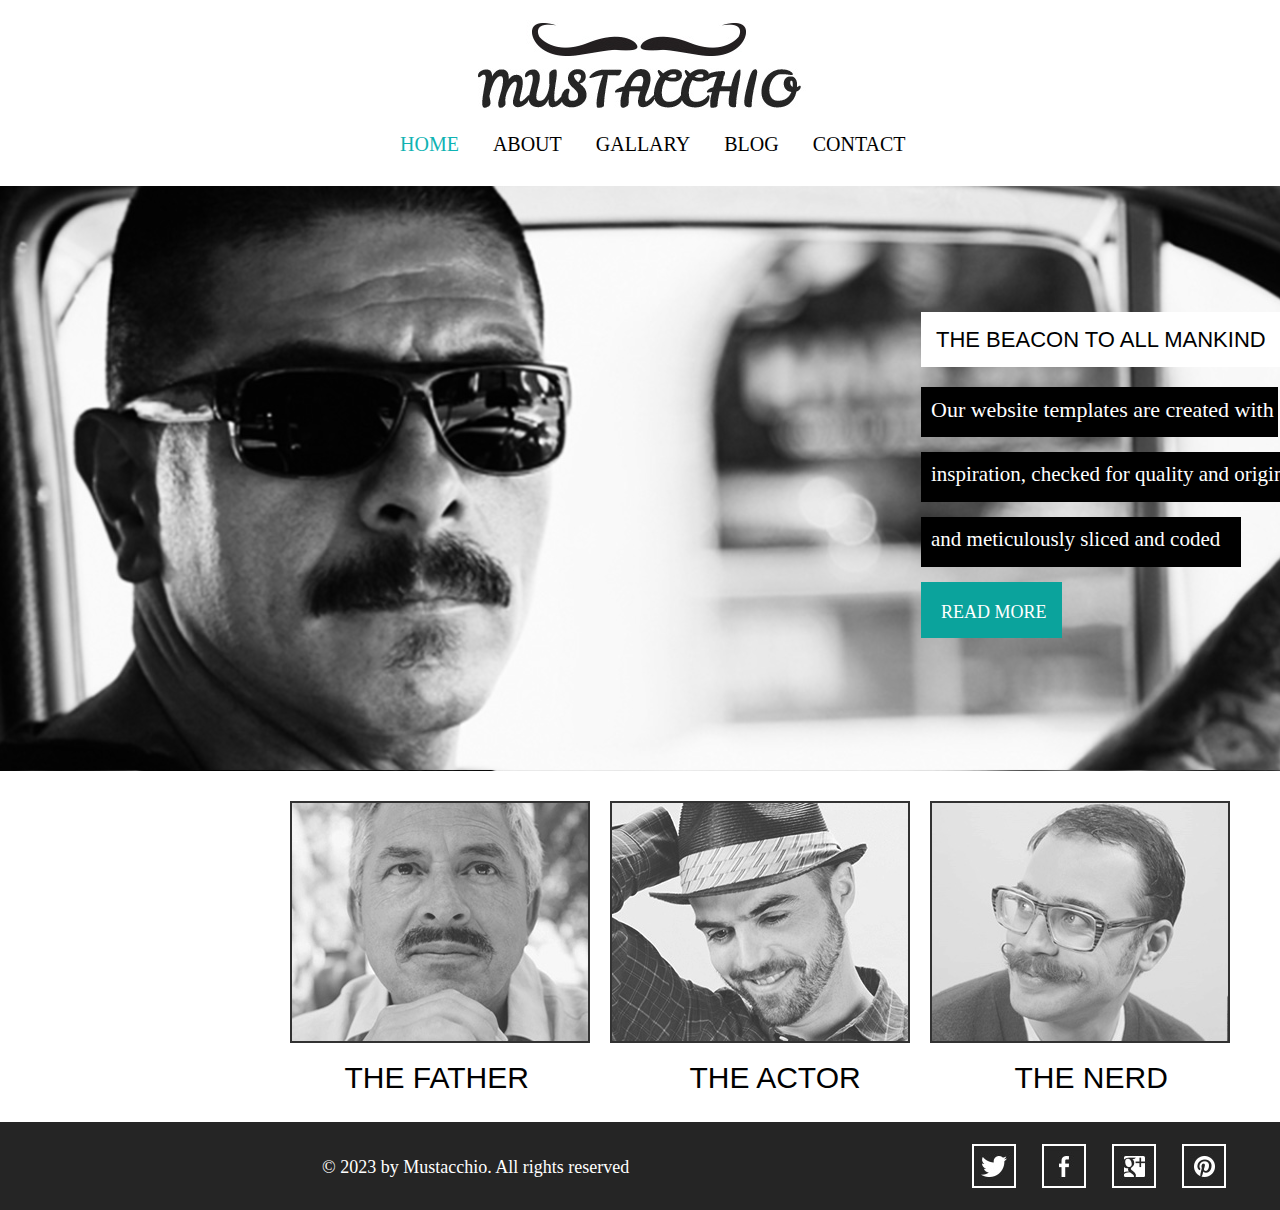
<file: index.html>
<!DOCTYPE html>
<html>
<head>
    <link rel="stylesheet" href="style.css">
    <meta lang="en-US">
    <meta charset="utf-8">
<title>
home
</title>

</head>
<body>
    <!--start herder coading-->


    <header>
        <div id="logo">
            <img src="images/logo.jpg" alt="logo">
        </div><br>
        <div id="manu-box">
         <ul id="manu-list">
             <li id="manu-list-itam"><a href="#" class="home">HOME</a></li>
             <li id="manu-list-itam"><a href="about.html">ABOUT</a></li>
             <li id="manu-list-itam"><a href="#">GALLARY</a></li>
             <li id="manu-list-itam"><a href="#">BLOG</a></li>
             <li id="manu-list-itam"><a href="#">CONTACT</a></li>
         </ul>

        </div>

    </header>

 <!--end herder coading-->


 <!--start section coading-->

    <section>
        <div id="sec1">
            <nav id="about">
                <div id="abt1">
                    <p class="abt1">THE BEACON TO ALL MANKIND</p>

                </div>
                <div id="abt2">
                    <p class="abt2">Our website templates are created with</p>

                </div>
                <div id="abt3">
                    <p class="abt3">inspiration, checked for quality and originality</p>

                </div>
                <div id="abt4">
                    <p class="abt4">and meticulously sliced and coded</p>

                </div>
                <div id="read-more">
                    <p class="read-more-p"><a href="#" id="read-m">READ MORE</a></p>

                 </div>


            </nav>

        </div>
        <div id="sec2">
                <a class="the-father-img" href="#"><nav id="the-father-img"> </nav></a>
           
                <a href="#" class="the-actor-img"><nav id="the-actor-img"></nav></a>

                <a href="#" class="the-nerd-img"><nav id="the-nerd-img"></nav></a>

            <nav id="the-father-text"><p class="the-father-text">THE FATHER</p></nav>

            <nav id="the-actor-text"><p class="the-actor-text">THE ACTOR</p></nav>

            <nav id="the-nerd-text"><p class="the-nerd-text">THE NERD</p></nav>

        </div>







    </section>


 <!--end section coading-->

 <!--start footer coading-->

    <footer>
        <nav id="footer">
            <p id="footer-text">© 2023 by Mustacchio. All rights reserved</p>
          
        </nav>
        <div id="social-info1"></div>
        <div id="social-info2"></div>
        <div id="social-info3"></div>
        <div id="social-info4"></div>

    </footer>
 <!--end footer coading-->



</body>




</html>
</file>
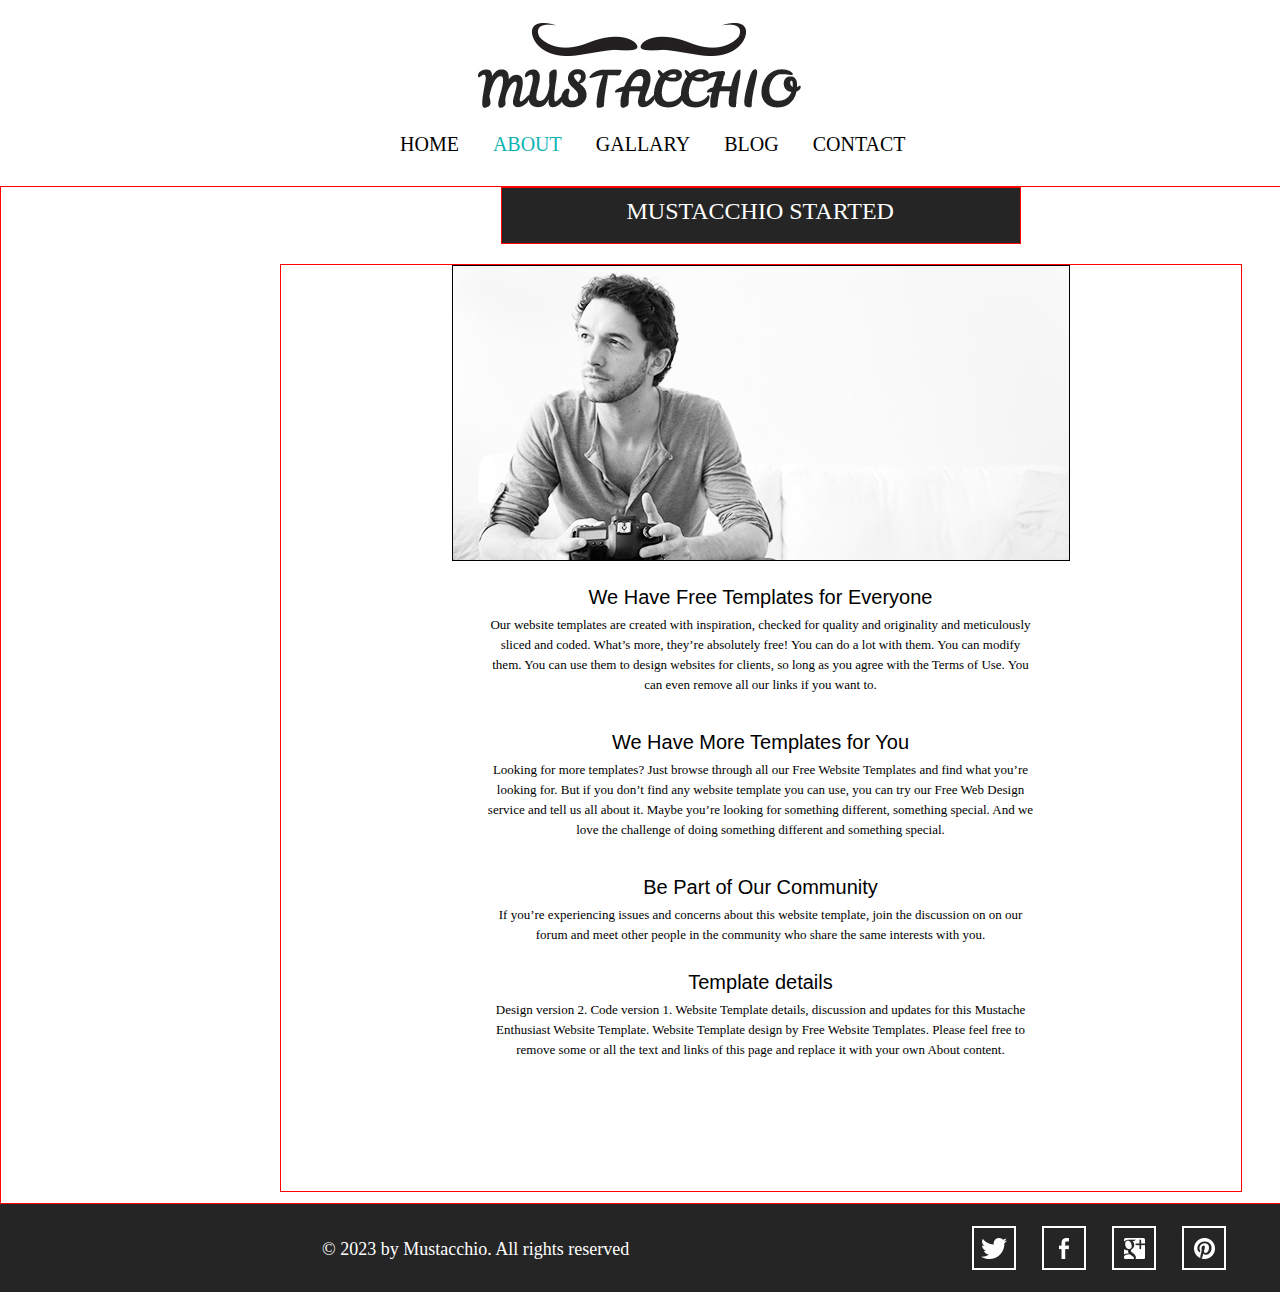
<file: about.html>
<!DOCTYPE html>
<html>
<head>
        <link rel="stylesheet" href="style.css">
        <meta lang="en-US">
        <meta charset="utf-8">
    <title>
        about

    </title>
</head>
<body>

    <!--start herder coading-->


    <header>
            <div id="logo">
                <img src="images/logo.jpg" alt="logo">
            </div><br>
            <div id="manu-box">
             <ul id="manu-list">
                 <li id="manu-list-itam"><a href="index.html" >HOME</a></li>
                 <li id="manu-list-itam"><a href="#" class="home">ABOUT</a></li>
                 <li id="manu-list-itam"><a href="#">GALLARY</a></li>
                 <li id="manu-list-itam"><a href="#">BLOG</a></li>
                 <li id="manu-list-itam"><a href="#">CONTACT</a></li>
             </ul>
    
            </div>
    
        </header>
    
     <!--end herder coading-->
     <!--start section coading-->
     <section id="sec-about">
         <div id="section-tittle">
            <p id="sec-title-text">MUSTACCHIO STARTED</p>

         </div>
         <div id="abt-all">
            <nav id="abt-img">
            </nav>
            <nav id="abt-text">
                <div id="text-header1"><p class="text-header1">We Have Free Templates for Everyone</p></div>
                <div id="text-abt1"><p class="text-abt1">Our website templates are created with inspiration, checked for quality and originality and meticulously sliced and coded. What’s more, they’re absolutely free! You can do a lot with them. You can modify them. You can use them to design websites for clients, so long as you agree with the Terms of Use. You can even remove all our links if you want to.</p></div>
                <div id="text-header1"><p class="text-header1">We Have More Templates for You</p></div>
                <div id="text-abt1"><p class="text-abt1">Looking for more templates? Just browse through all our Free Website Templates and find what you’re looking for. But if you don’t find any website template you can use, you can try our Free Web Design service and tell us all about it. Maybe you’re looking for something different, something special. And we love the challenge of doing something different and something special.</p></div>
                <div id="text-header2"><p class="text-header2">Be Part of Our Community</p></div>
                <div id="text-abt2"><p class="text-abt2">If you’re experiencing issues and concerns about this website template, join the discussion on on our forum and meet other people in the community who share the same interests with you.</p></div>
                <div id="text-header1"><p class="text-header1">Template details</p></div>
                <div id="text-abt1"><p class="text-abt1">Design version 2. Code version 1. Website Template details, discussion and updates for this Mustache Enthusiast Website Template. Website Template design by Free Website Templates. Please feel free to remove some or all the text and links of this page and replace it with your own About content.</p></div>

            </nav>



         </div>



     </section>





      <!--end section coading-->


      <!--start footer coading-->

    <footer>
            <nav id="footer">
                <p id="footer-text">© 2023 by Mustacchio. All rights reserved</p>
              
            </nav>
            <div id="social-info1"></div>
            <div id="social-info2"></div>
            <div id="social-info3"></div>
            <div id="social-info4"></div>
    
        </footer>
     <!--end footer coading-->
    
    

</body>


</html>
</file>
<file: style.css>
@charset utf-8

*{
    box-sizing: border-box;
}
body{
    padding: 0;
    margin: 0;
    margin-top: 20px;

}
/*start header coading*/
header{
    width: 960px;
    height: 166px;
    margin: 0 auto;
    
}
#logo{
    width: 940px;
    height: 93px;
    float: left;
    margin-left: 310px;
    margin-bottom: 20px
    
}
#manu-box{
    padding: 0;
    margin: 0;
}
#manu-list{
    list-style: none;
    margin-left: 170px;
    

}
#manu-list-itam{
    display: inline-block;
    margin-left: 30px;
}
a{
    text-decoration: none;
    color: black;
    font-size: 20px;
    font-family: Georgia, 'Times New Roman', Times, serif;
}
.home{
    color: rgb(15, 179, 179);
}
a:hover{
    color: rgb(15, 179, 179);
    transition: 0.5s;
  
}



/*end header coading*/




/*start section coading*/
section{
    width: 1519px;
    height: 936px;
    
    padding: 0;
    margin: 0;
}
#sec1{
    width: 1519px;
    height: 585px;
    
    background-image: url(images/the-beacon.jpg);
    background-size: 1519px 584px;
    margin-bottom: 20px
 
 

}
#about{
    width: 398px;
    height: 334px;
    
    padding: 0;
    margin: 0;
    float: right;
    margin-right: 200px;
    margin-top: 125.5px 

   

}
#abt1{
    width: 376px;
    height: 20px;
    
    float: left;
    background-color: white;
    padding: 0;
    margin: 0;
    padding-top: 15px;
    padding-left: 15px;
    padding-bottom: 20px;
    margin-bottom: 20px

}
.abt1{
    padding: 0;
    margin: 0;
    font-size: 22px;
    margin-bottom: 15px;
    font-family:Impact, Haettenschweiler, 'Arial Narrow Bold', sans-serif;
}
#abt2{
    width: 347px;
    height: 20px;
    
    float: left;
    background-color: black;
    padding: 0;
    margin: 0;
    padding-top: 10px;
    padding-left: 10px;
    padding-bottom: 20px;
    margin-bottom: 15px;

}
.abt2{
    padding: 0;
    margin: 0;
    font-size: 22px;
    margin-bottom: 15px;
    color: white;

}
#abt3{
    width: 398px;
    height: 20px;
    
    float: left;
    background-color: black;
    padding: 0;
    margin: 0;
    padding-top: 10px;
    padding-left: 10px;
    padding-bottom: 20px;
    margin-bottom: 15px;

}
.abt3{
    padding: 0;
    margin: 0;
    font-size: 21px;
    margin-bottom: 15px;
    color: white;

}
#abt4{
    width: 310px;
    height: 20px;
    
    float: left;
    background-color: black;
    padding: 0;
    margin: 0;
    padding-top: 10px;
    padding-left: 10px;
    padding-bottom: 20px;
    margin-bottom: 15px;

}
.abt4{
    padding: 0;
    margin: 0;
    font-size: 21px;
    margin-bottom: 15px;
    color: white;


}
#read-more{
    width: 96px;
    height: 16px;
    
    float: left;
    background-color: rgb(11, 163, 156);
    padding: 0;
    margin: 0;
    padding-top: 20px;
    padding-left: 20px;
    padding-bottom: 20px;
    padding-right: 25px;
}
#read-more:hover{
    background-color: rgb(31, 195, 188);
    transition: .5s;
}
.read-more-p{
    color: white;
    padding: 0;
    margin: 0;
   
  

}
#read-m{
    position: absolute;
    color: white;
    font-size: 18px;
}
#sec2{
    width: 960px;
    height: 315px;
    margin: 0 auto;
    
    padding-top: 10px;
    position: relative;
  

}
#the-father-img{
    width: 296px;
    height: 238px;
    border-width: 2px;
    border-color:black;
    border-style: solid;
    margin-left: 10px;
    position: absolute;
    opacity: 10;
    background-image: url(images/the-father.jpg);
    opacity: 0.8;


    
}
#the-father-img:hover{
    background-image: url(images/the-father.jpg);
  
    background-size: 296px 238px;
    opacity: 1;
	transition: 0.5s ease-in-out;
 
  



}

#the-actor-img{
    width: 296px;
    height: 238px;
    border-width: 2px;
    border-color:black;
    border-style: solid;
    margin-left: 330px;
    float: left;
    position: absolute;
    background-image: url(images/the-actor.jpg);
    opacity: 0.8;


    
}
#the-actor-img:hover{
    background-image: url(images/the-actor.jpg);
  
    background-size: 296px 238px;
    opacity: 1;
	transition: 0.5s ease-in-out;
}


#the-nerd-img{
    width: 296px;
    height: 238px;
    border-width: 2px;
    border-color:black;
    border-style: solid;
    margin-left: 650px;
    float: right;
    position: absolute;
    background-image: url(images/the-nerd.jpg);
    opacity: 0.8;

    

    
    
}
#the-nerd-img:hover{
    background-image: url(images/the-nerd.jpg);
  
    background-size: 296px 238px;
    opacity: 1;
    
	transition: 0.5s ease-in-out;
}

#the-father-text{
    width: 300px;
    height: 30px;
    padding: 0;
    margin: 0;
    float: left;
    margin-left: 10px;
    
    padding-top: 10px;
    padding-bottom: 10px;
    font-size: 30px;
    margin-top: 250px;
    position: absolute;

   
  
    font-family: 'Trebuchet MS', 'Lucida Sans Unicode', 'Lucida Grande', 'Lucida Sans', Arial, sans-serif;


}
.the-father-text{
    padding: 0;
    margin: 0;
    margin-left: 55px;

}
#the-actor-text{
    width: 300px;
    height: 30px;
    padding: 0;
    margin: 0;
    float: left;
    margin-left: 330px;
    
    padding-top: 10px;
    padding-bottom: 10px;
    font-size: 30px;
    margin-top: 250px;
    position: absolute;
    

   
  
    font-family: 'Trebuchet MS', 'Lucida Sans Unicode', 'Lucida Grande', 'Lucida Sans', Arial, sans-serif;


}
.the-actor-text{
    padding: 0;
    margin: 0;
    margin-left: 80px;

}

#the-nerd-text{
    width: 300px;
    height: 30px;
    padding: 0;
    margin: 0;
    float: left;
    margin-left: 650px;
    
    padding-top: 10px;
    padding-bottom: 10px;
    font-size: 30px;
    margin-top: 250px;
    position: absolute;
    

   
  
    font-family: 'Trebuchet MS', 'Lucida Sans Unicode', 'Lucida Grande', 'Lucida Sans', Arial, sans-serif;


}
.the-nerd-text{
    padding: 0;
    margin: 0;
    margin-left: 85px;

}






 
  








/*end section coading*/


/*start footer coading*/
footer{
    width: 1519px;
    height: 44px;
    
    padding: 0;
    margin: 0;
    background-color:rgb(37,37 ,37 );
    padding: 22px;
    position: relative;
}
#footer{
    width: 360px;
    height: 44px;
    
    margin-left: 300px;
    position: absolute;
  
}
#footer-text{
    padding: 0;
    margin: 0;
    color: white;
    font-size: 18px;
    margin-top: 13px;
    position: absolute;
 

}
#social-info1{
  
    width: 44px;
    height: 44px;
    
    background-image: url(images/icons/icon-twitter.jpg);
    position: absolute;
    margin-left: 950px

}
#social-info1:hover{
    background-image: url(images/icons/icon-twitter-hover.jpg);
}


#social-info2{
  
    width: 44px;
    height: 44px;
    
    background-image: url(images/icons/icon-facebook.jpg);
    position: absolute;
    margin-left: 1020px;

}
#social-info2:hover{
    background-image: url(images/icons/icon-facebook-hover.jpg);
}
#social-info3{
  
    width: 44px;
    height: 44px;
    
    background-image: url(images/icons/icon-googleplus.jpg);
    position: absolute;
    margin-left: 1090px

}
#social-info3:hover{
    background-image: url(images/icons/icon-googleplus-hover.jpg);
}


#social-info4{
  
    width: 44px;
    height: 44px;
    
    background-image: url(images/icons/icon-pinterest.jpg);
    position: absolute;
    margin-left: 1160px

}
#social-info4:hover{
    background-image: url(images/icons/icon-pinterest-hover.jpg);
}












/*end footer coading*/


/*start about section coading*/
#sec-about{
    width: 1519px;
    height: 1016px;
    border-width: 1px;
    border-color: red;
    border-style: solid;
    
    padding: 0;
    margin: 0;

}
#section-tittle{
    width: 498px;
    height: 35px;
    margin: 0 auto;
    border-width: 1px;
    border-color: red;
    border-style: solid;
    background-color: rgb(37,37,37);
    padding: 10px;
    margin-bottom: 20px

}
#sec-title-text{
    padding: 0;
    margin: 0;
    color: white;
    font-size: 24px;
    margin-left : 115px;
    font-family: Georgia, 'Times New Roman', Times, serif;

}
#abt-all{
    width: 960px;
    height: 926px;
    border-width: 1px;
    border-color: red;
    border-style: solid;
    margin: 0 auto;
}
#abt-img{
    width: 616px;
    height: 294px;
    border-width: 1.5px;
    border-color:black;
    border-style: solid;
    background-image: url(images/photographer.jpg);
    margin: 0 auto;
}
#abt-text{
    width: 560px;
    height: 570px;
    
    margin: 0 auto;
    padding-left: 28px;
    padding-right: 28px;
    padding-top: 25px;
}
#text-header1{
    padding: 0;
    margin: 0;
    width: 100%;
    height: 24px;
    
}
.text-header1{
    font-size: 20px;
    padding: 0;
    margin: 0;
    font-family: 'Segoe UI', Tahoma, Geneva, Verdana, sans-serif;
    text-align: center;

}

#text-abt1{
    padding: 0;
    margin: 0;
    width: 100%;
    height: 96px;
    
    margin-bottom: 25px
}
.text-abt1{
    font-size: 13px;
    padding: 0;
    margin: 0;
    padding: 5px;
    font-family: 'Segoe UI', Tahoma, Geneva;
    text-align: start;
    text-align: center;
    line-height: 20px;

}

#text-header2{
    padding: 0;
    margin: 0;
    width: 100%;
    height: 24px;
    
}
.text-header2{
    font-size: 20px;
    padding: 0;
    margin: 0;
    font-family: 'Segoe UI', Tahoma, Geneva, Verdana, sans-serif;
    text-align: center;

}


#text-abt2{
    padding: 0;
    margin: 0;
    width: 100%;
    height: 46px;
    
    margin-bottom: 25px
}
.text-abt2{
    font-size: 13px;
    padding: 0;
    margin: 0;
    padding: 5px;
    font-family: 'Segoe UI', Tahoma, Geneva;
    text-align: start;
    text-align: center;
    line-height: 20px;

}






/*end about section coading*/
</file>
